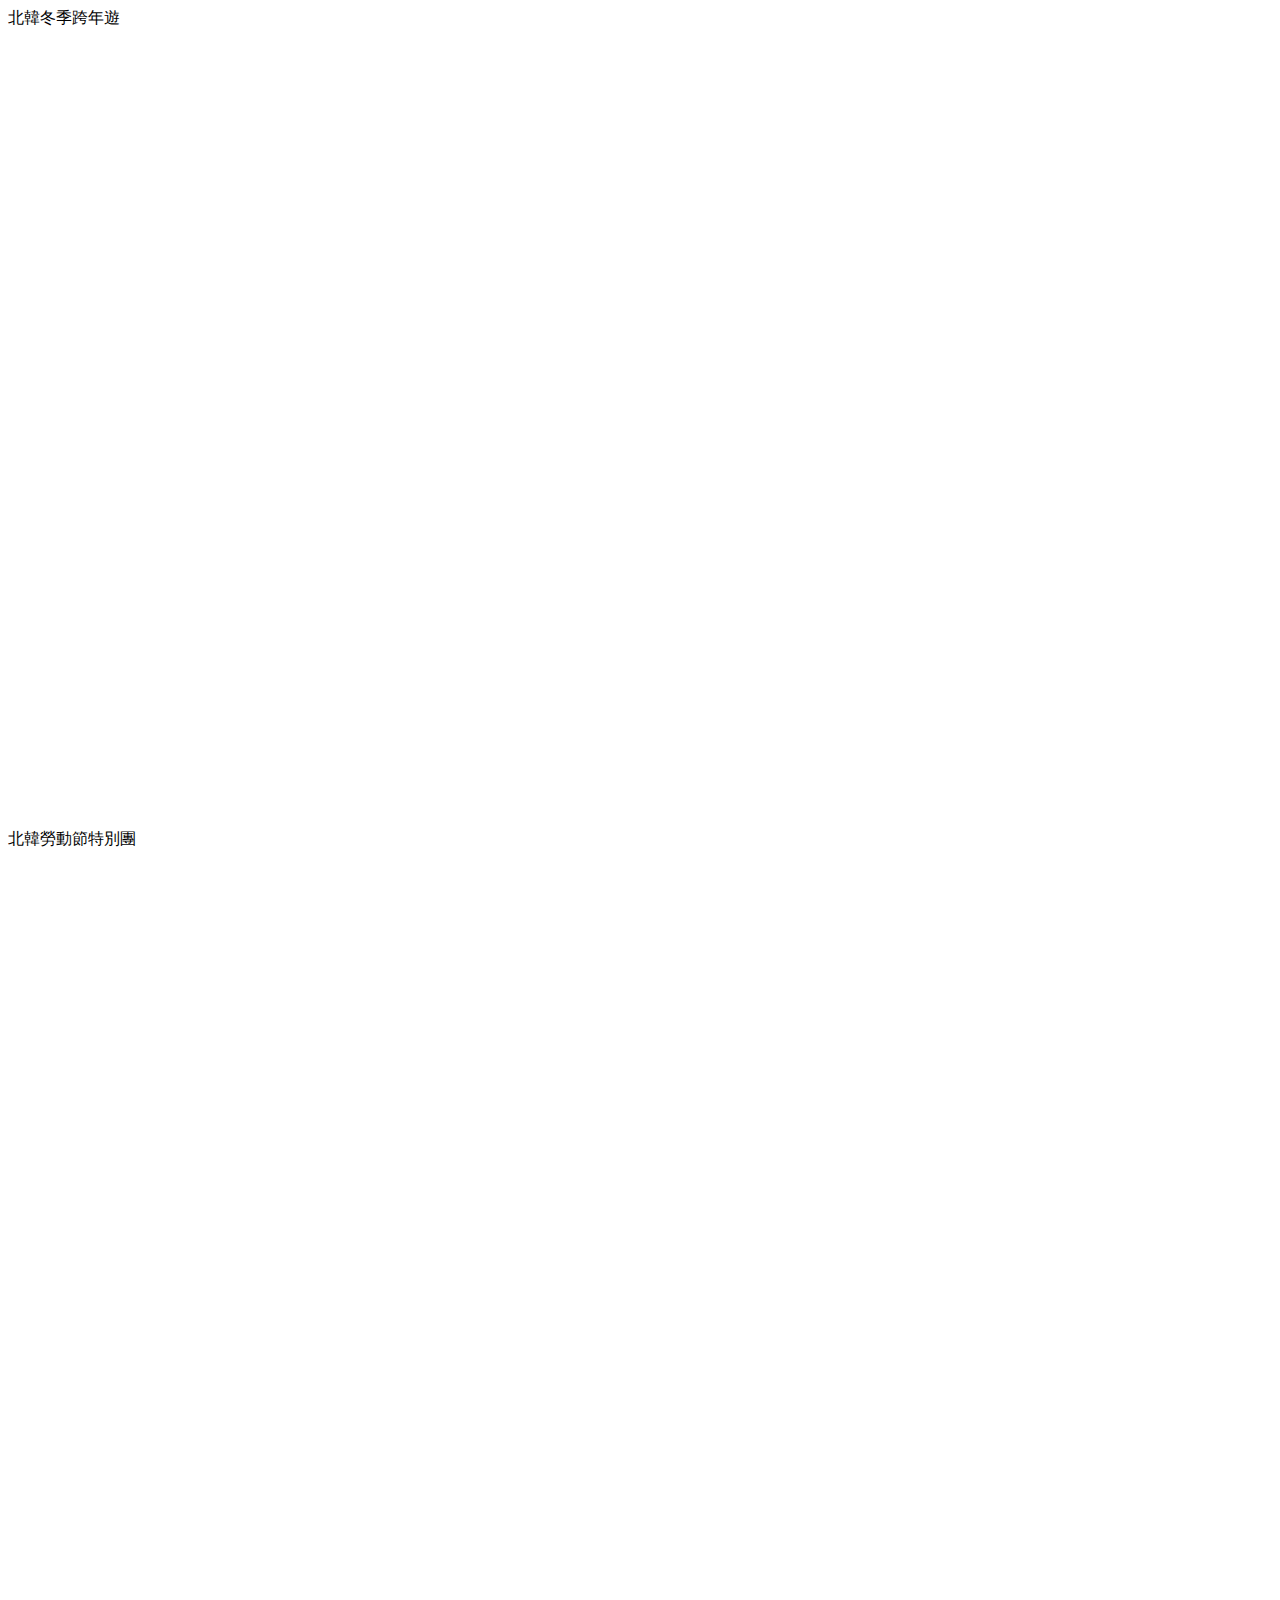
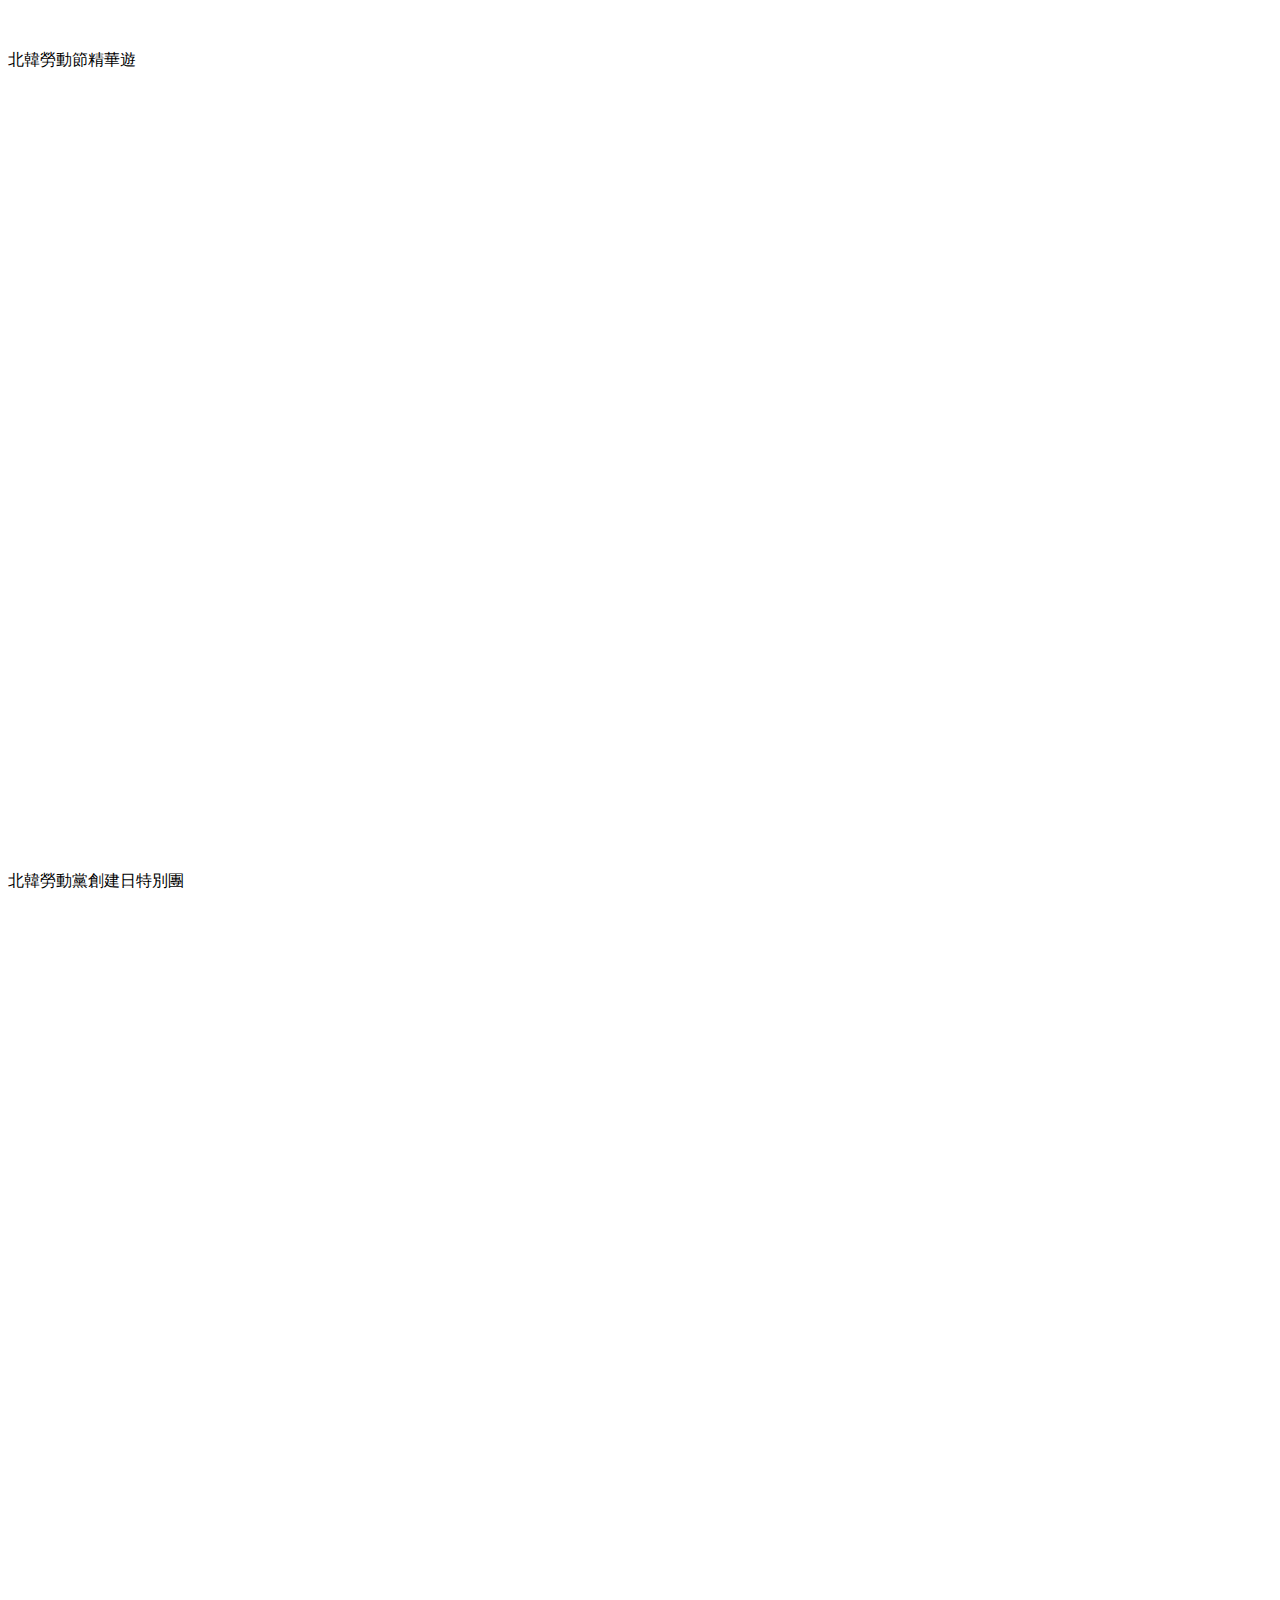
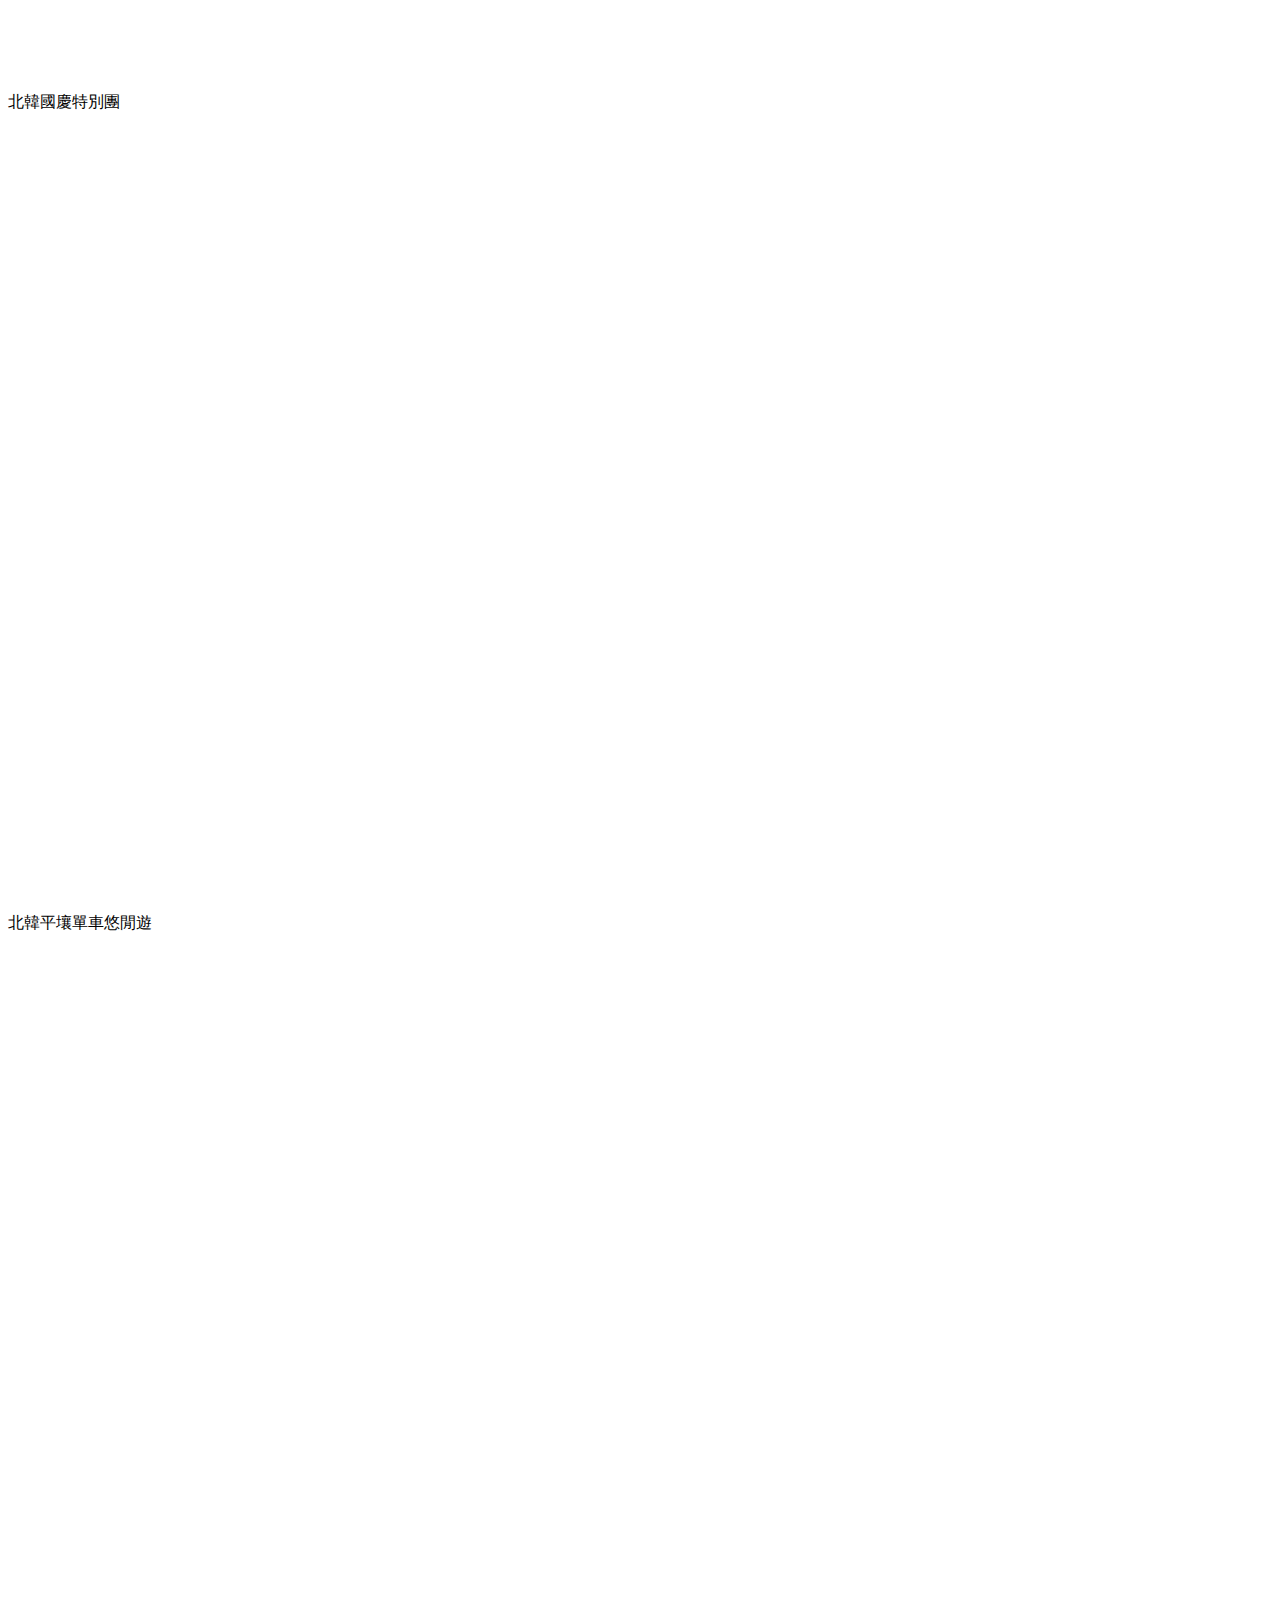
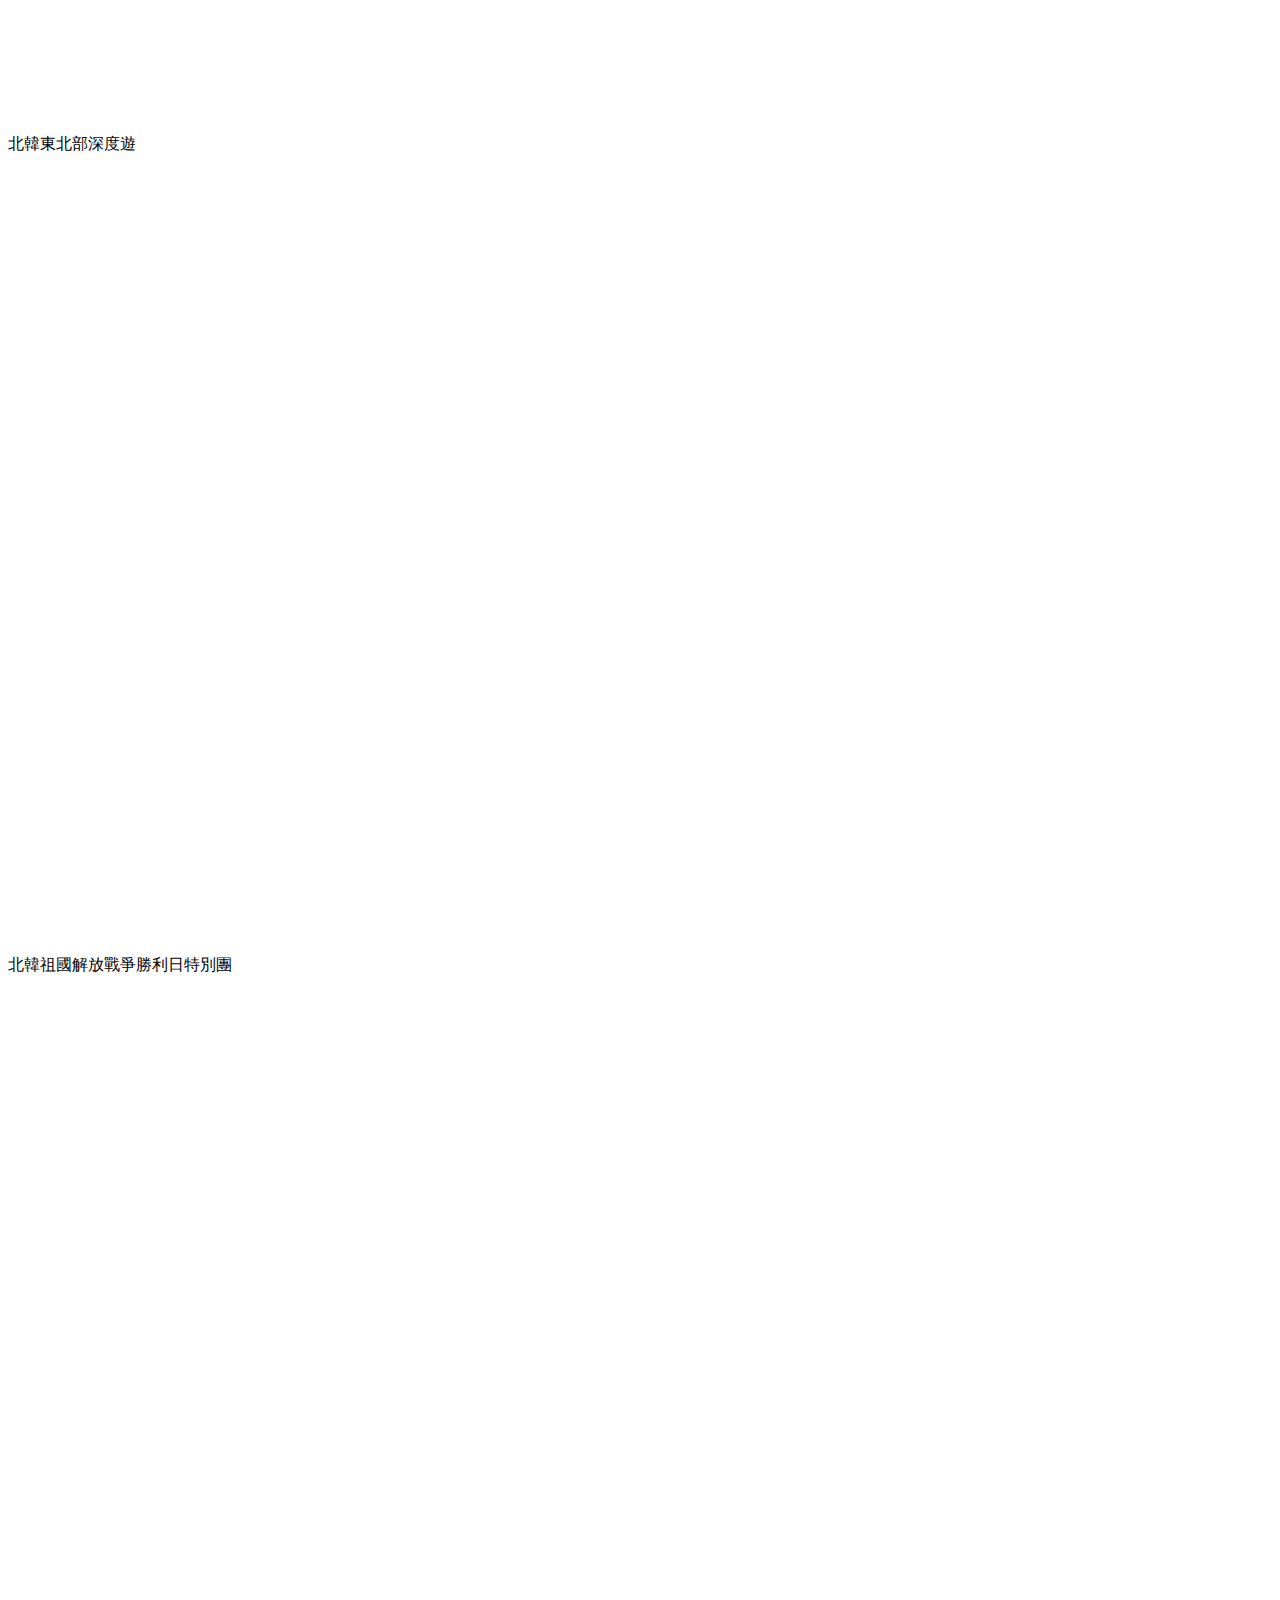
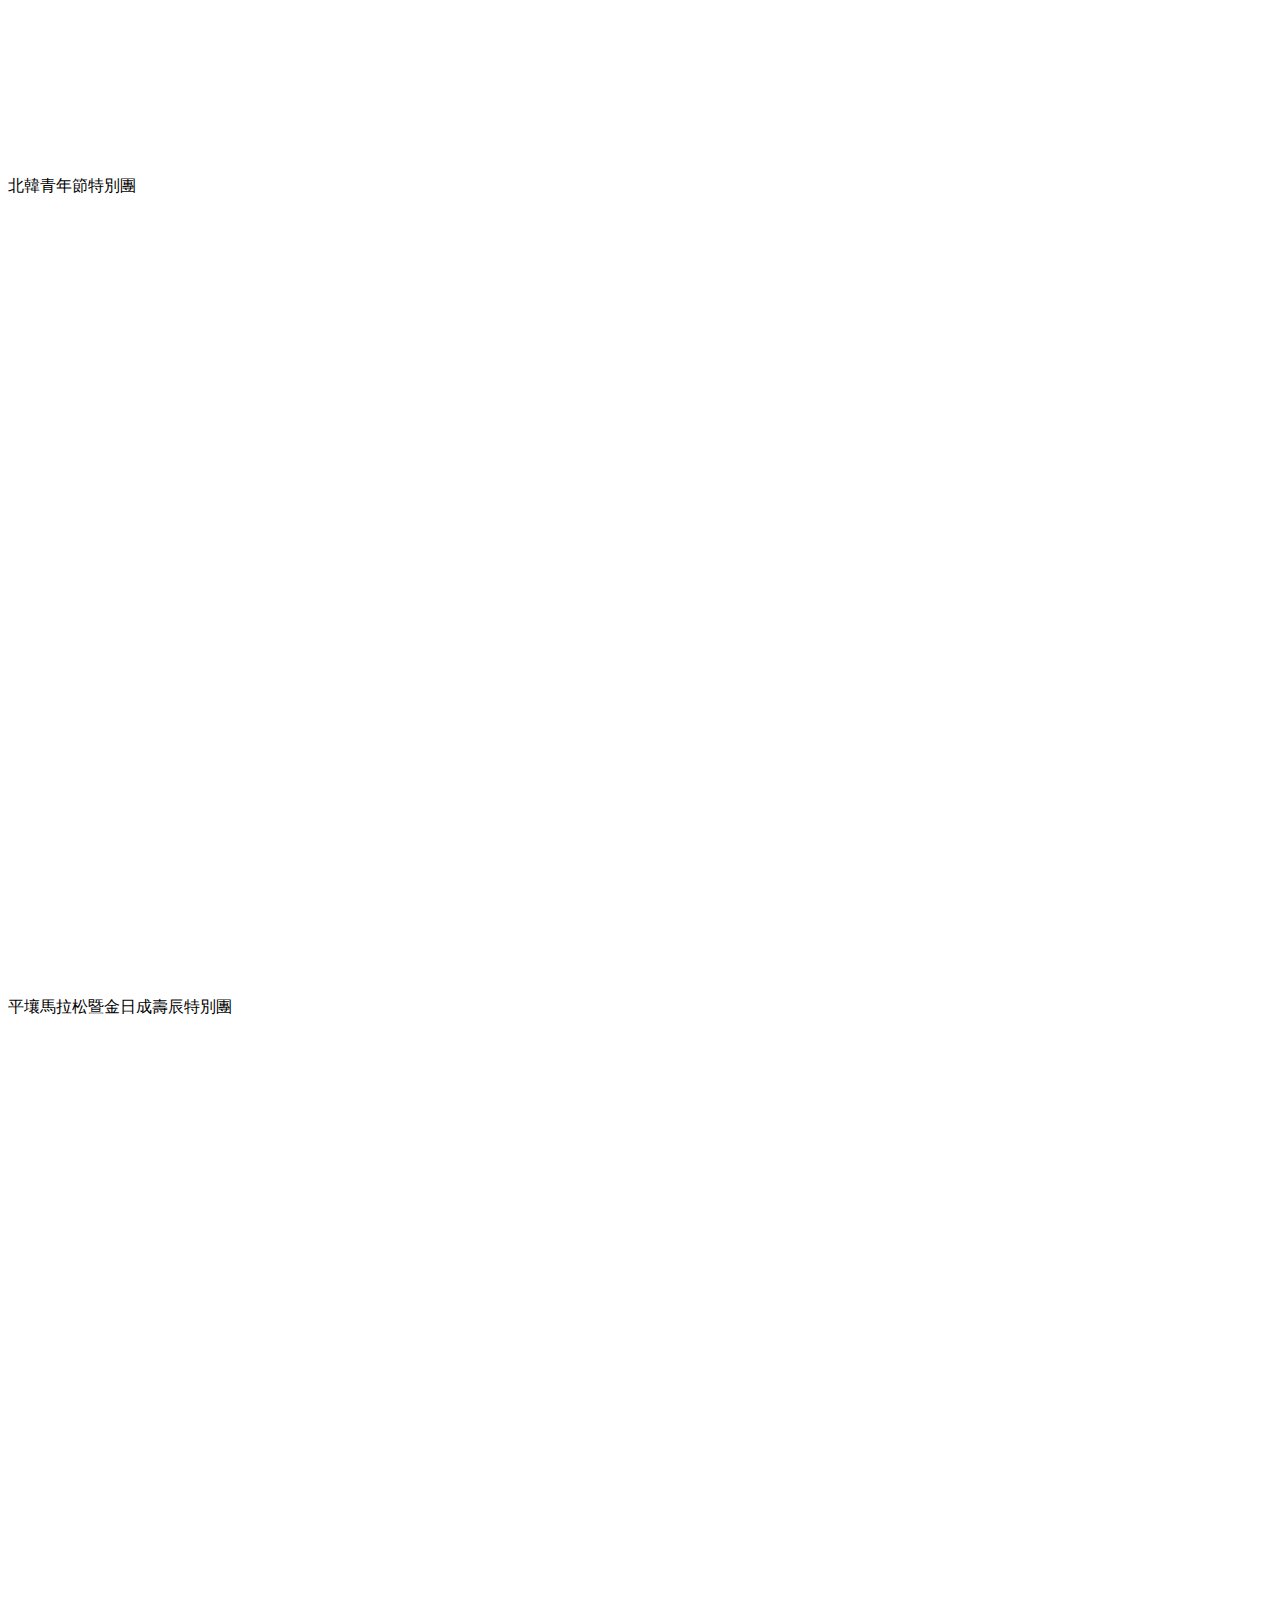
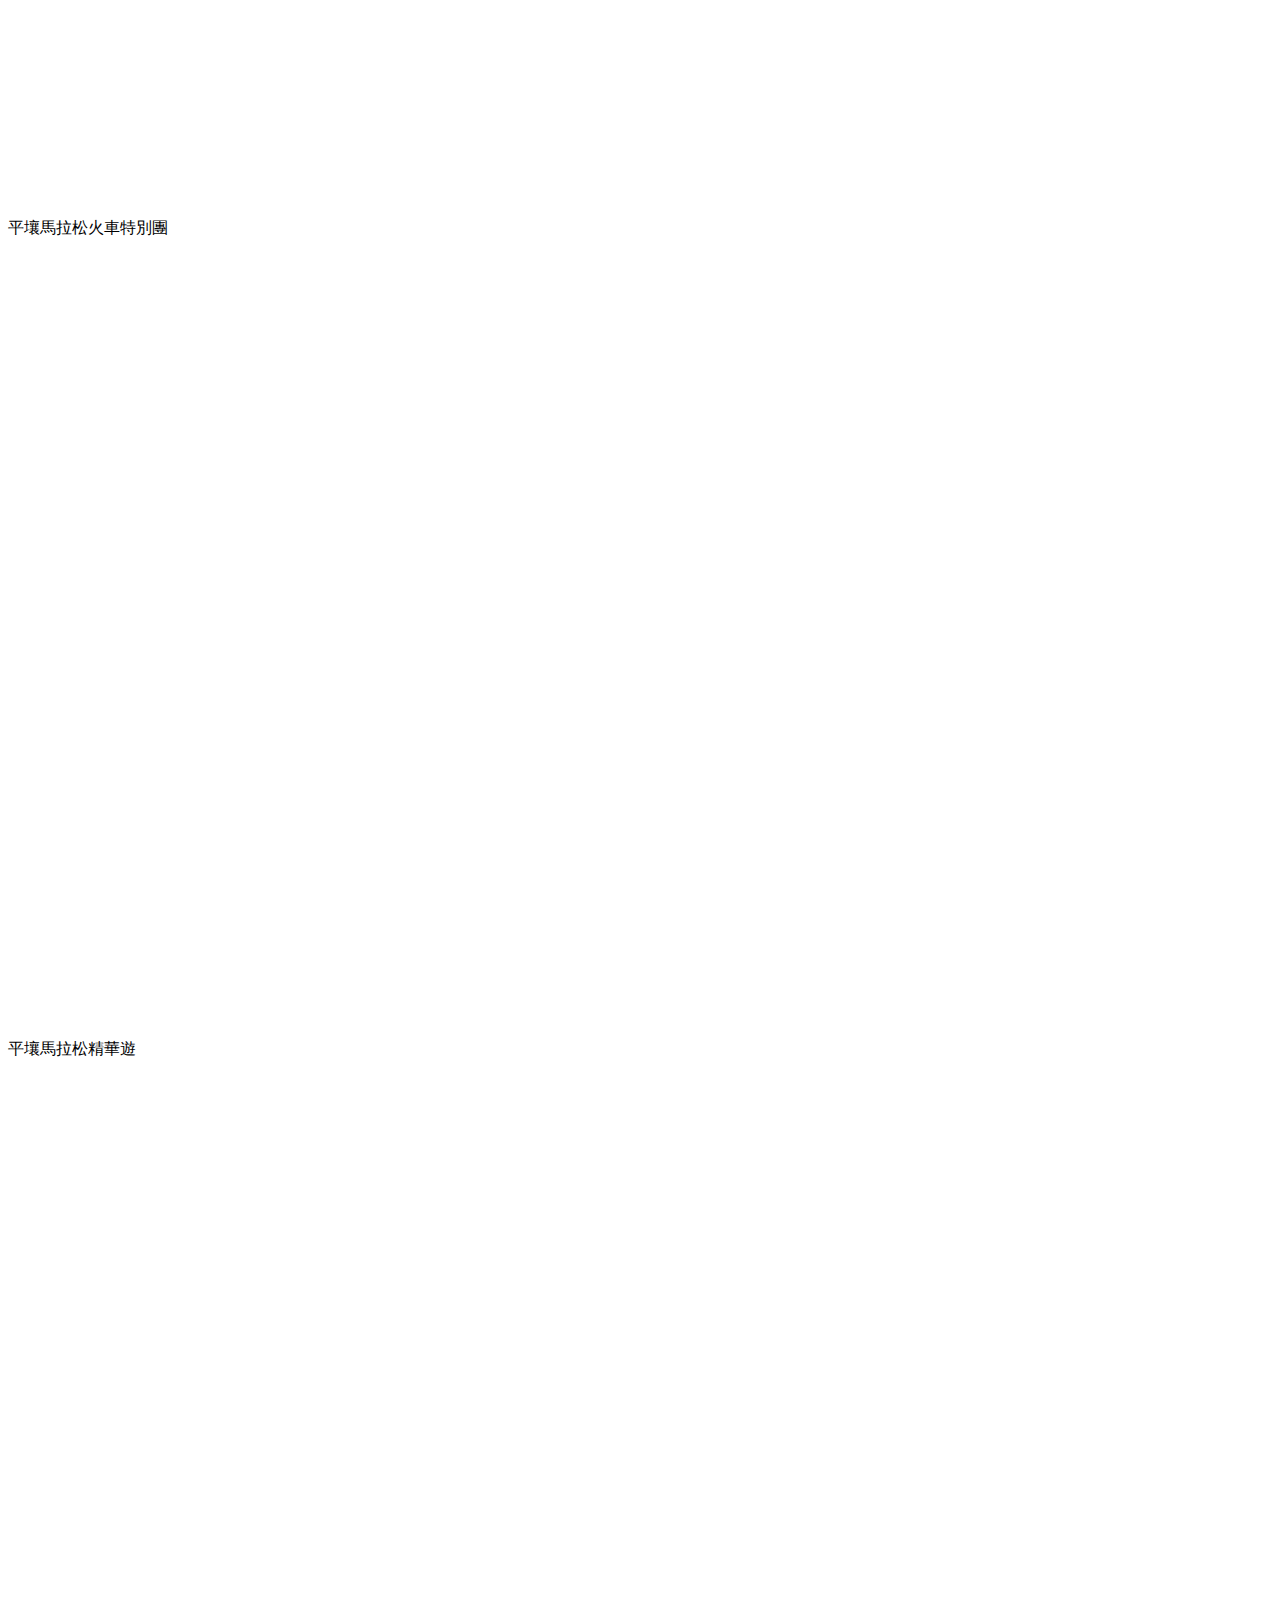
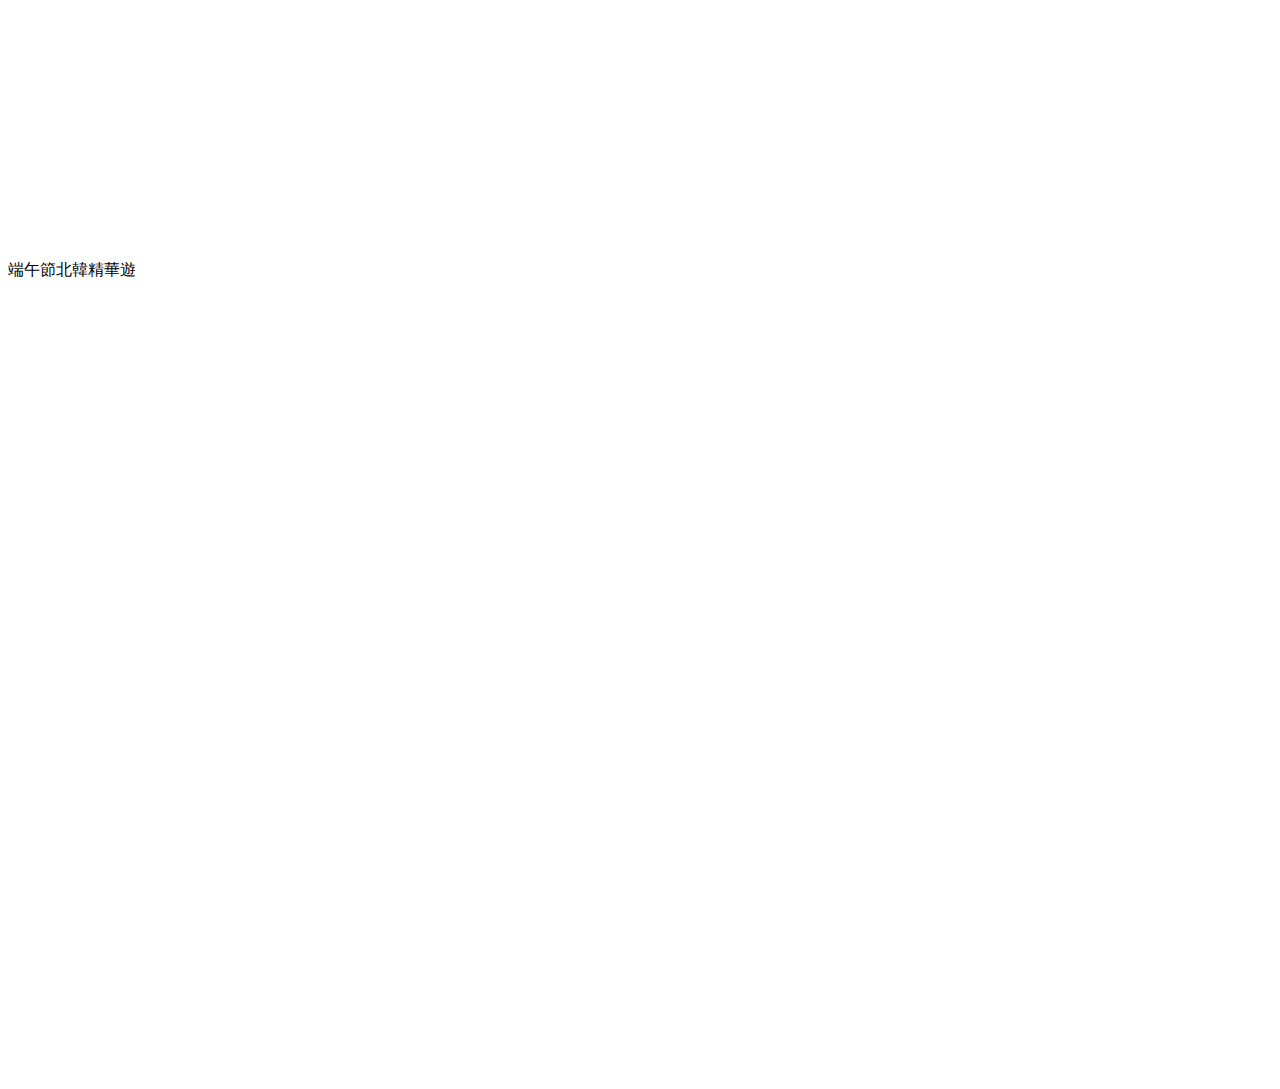
<file: storymap.html>
<html>
<head>
<title>story map</title>
</head>

<body>

北韓冬季跨年遊
<div>
<iframe src="https://uploads.knightlab.com/storymapjs/24fa074182b965318227f078e16462a3/bei-han-dong-ji-kua-nian-you/draft.html" frameborder="0" width="100%" height="800"></iframe>
</div>

北韓勞動節特別團
<div>
<iframe src="https://uploads.knightlab.com/storymapjs/24fa074182b965318227f078e16462a3/bei-han-lao-dong-jie-te-bie-tuan/draft.html" frameborder="0" width="100%" height="800"></iframe>
</div>

北韓勞動節精華遊
<div>
<iframe src="https://uploads.knightlab.com/storymapjs/24fa074182b965318227f078e16462a3/northkorea/draft.html" frameborder="0" width="100%" height="800"></iframe>
</div>

北韓勞動黨創建日特別團
<div>
<iframe src="https://uploads.knightlab.com/storymapjs/24fa074182b965318227f078e16462a3/bei-han-lao-dong-dang-chuang-jian-ri-te-bie-tuan/draft.html" frameborder="0" width="100%" height="800"></iframe>
</div>

北韓國慶特別團
<div>
<iframe src="https://uploads.knightlab.com/storymapjs/24fa074182b965318227f078e16462a3/bei-han-guo-qing-te-bie-tuan/draft.html" frameborder="0" width="100%" height="800"></iframe>
</div>

北韓平壤單車悠閒遊
<div>
<iframe src="https://uploads.knightlab.com/storymapjs/24fa074182b965318227f078e16462a3/bei-han-ping-rang-dan-che-you-xian-you/draft.html" frameborder="0" width="100%" height="800"></iframe>
</div>

北韓東北部深度遊
<div>
<iframe src="https://uploads.knightlab.com/storymapjs/24fa074182b965318227f078e16462a3/bei-han-dong-bei-bu-shen-du-you/draft.html" frameborder="0" width="100%" height="800"></iframe>
</div>

北韓祖國解放戰爭勝利日特別團
<div>
<iframe src="https://uploads.knightlab.com/storymapjs/24fa074182b965318227f078e16462a3/bei-han-zu-guo-jie-fang-zhan-zheng-sheng-li-ri-te-bie-tuan/draft.html" frameborder="0" width="100%" height="800"></iframe>
</div>

北韓青年節特別團
<div>
<iframe src="https://uploads.knightlab.com/storymapjs/24fa074182b965318227f078e16462a3/bei-han-qing-nian-jie-te-bie-tuan/draft.html" frameborder="0" width="100%" height="800"></iframe>
</div>

平壤馬拉松暨金日成壽辰特別團
<div>
<iframe src="https://uploads.knightlab.com/storymapjs/24fa074182b965318227f078e16462a3/ping-rang-ma-la-song-ji-jin-ri-cheng-shou-chen-te-bie-tuan/draft.html" frameborder="0" width="100%" height="800"></iframe>
</div>

平壤馬拉松火車特別團
<div><iframe src="https://uploads.knightlab.com/storymapjs/24fa074182b965318227f078e16462a3/ping-rang-ma-la-song-huo-che-te-bie-tuan/draft.html" frameborder="0" width="100%" height="800"></iframe>
</div>

平壤馬拉松精華遊
<div>
<iframe src="https://uploads.knightlab.com/storymapjs/24fa074182b965318227f078e16462a3/ping-rang-ma-la-song-jing-hua-you-1/draft.html" frameborder="0" width="100%" height="800"></iframe>
</div>

端午節北韓精華遊
<div>
<iframe src="https://uploads.knightlab.com/storymapjs/24fa074182b965318227f078e16462a3/ping-rang-ma-la-song-jing-hua-you/draft.html" frameborder="0" width="100%" height="800"></iframe></div>

</body>
</html>
</file>
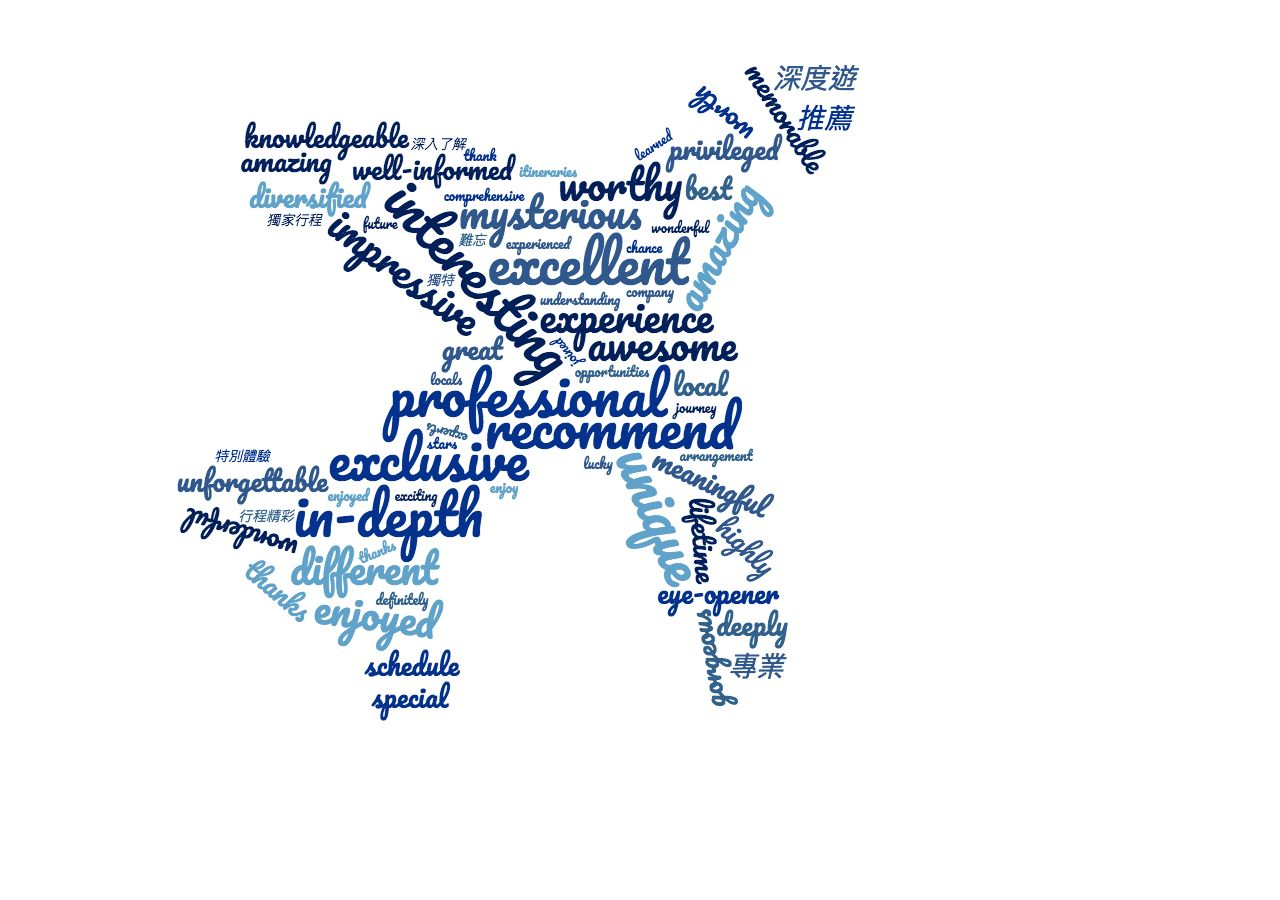
<file: wordcloud.html>
<!DOCTYPE html>
<html>

<head>
    <!-- This Word Cloud was created at http://WordClouds.com -->
    <title>Word Cloud</title>
</head>

<body style="margin:0">
    <div> <img alt="Word Cloud" src="img/wordcloud.jpg" usemap="#wordCloudMap"></div>
    <map name="wordCloudMap">
<area shape="rect" alt="32" href="https://www.facebook.com/apple.lo/posts/10211654078012426:0" coords="456,232,488,248" target="wordcloud">
<area shape="rect" alt="32" href="https://www.facebook.com/him.chan.79/posts/10154763248848949:0" coords="424,272,456,288" target="wordcloud">
<area shape="rect" alt="60" href="https://www.facebook.com/yukiyukiyukihui/posts/10154829661588622:0" coords="408,136,468,152" target="wordcloud">
<area shape="rect" alt="60" href="https://www.facebook.com/woodykaka/posts/10154815486281276:0" coords="236,508,296,524" target="wordcloud">
<area shape="rect" alt="60" href="https://www.facebook.com/apple.lo/posts/10211654078012426:0" coords="212,448,272,464" target="wordcloud">
<area shape="rect" alt="60" href="https://www.facebook.com/ringovista/posts/10158098827395355:0" coords="264,212,324,228" target="wordcloud">
<area shape="rect" alt="60" href="https://www.facebook.com/yeehan.chow/posts/1483765894983802:0" coords="796,104,856,132" target="wordcloud">
<area shape="rect" alt="60" href="https://www.facebook.com/wcc61514/posts/10154053491318041:0" coords="728,652,788,680" target="wordcloud">
<area shape="rect" alt="88" href="https://www.facebook.com/gcfirst/posts/10157338426025271:0" coords="772,64,860,92" target="wordcloud">
<area shape="rect" alt="52" href="https://www.facebook.com/permalink.php?story_fbid=10153634590651268&id=680261267&substory_index=0" coords="684,172,736,204" target="wordcloud">
<area shape="rect" alt="72" href="https://www.facebook.com/eugene.wong.718/posts/10208940891380713:0" coords="684,84,756,140" target="wordcloud">
<area shape="rect" alt="60" href="https://www.facebook.com/amy.siu.549/posts/10153640005436372:0" coords="672,368,732,400" target="wordcloud">
<area shape="rect" alt="64" href="https://www.facebook.com/ericcc48/posts/10154097152959219:0" coords="440,332,504,376" target="wordcloud">
<area shape="rect" alt="72" href="https://www.facebook.com/amanwithahat/posts/10153913368236190:0" coords="716,608,788,652" target="wordcloud">
<area shape="rect" alt="44" href="https://www.facebook.com/alanwong510/posts/10154356551118311:0" coords="356,540,400,564" target="wordcloud">
<area shape="rect" alt="64" href="https://www.facebook.com/kristytseung/posts/10153728693715806:0" coords="712,516,776,584" target="wordcloud">
<area shape="rect" alt="84" href="https://www.facebook.com/yu20123/posts/10154202706116117:0" coords="368,680,452,724" target="wordcloud">
<area shape="rect" alt="44" href="https://www.facebook.com/permalink.php?story_fbid=10153634590651268&id=680261267&substory_index=0" coords="696,608,740,708" target="wordcloud">
<area shape="rect" alt="100" href="https://www.facebook.com/alfredrenaissance/posts/10206448474957491:0" coords="364,648,464,680" target="wordcloud">
<area shape="rect" alt="40" href="https://www.facebook.com/leochengcf/posts/10153367709091216:0" coords="680,496,720,588" target="wordcloud">
<area shape="rect" alt="64" href="https://www.facebook.com/king.chan.1044/posts/10157370527090232:0" coords="648,216,712,240" target="wordcloud">
<area shape="rect" alt="84" href="https://www.facebook.com/ben.chan.1447/posts/1193275200734759:0" coords="744,64,828,176" target="wordcloud">
<area shape="rect" alt="128" href="https://www.facebook.com/connielaibaby/posts/10154133437392457:0" coords="648,452,776,520" target="wordcloud">
<area shape="rect" alt="120" href="https://www.facebook.com/albert.ch.lai/posts/10153675540766256:0" coords="664,132,784,176" target="wordcloud">
<area shape="rect" alt="124" href="https://www.facebook.com/tat.t.yeung/posts/10154003368707515:0" coords="656,588,780,620" target="wordcloud">
<area shape="rect" alt="124" href="https://www.facebook.com/tat.t.yeung/posts/10154003368707515:0" coords="248,180,372,220" target="wordcloud">
<area shape="rect" alt="156" href="https://www.facebook.com/9ason/posts/10210718228890587:0" coords="176,464,332,508" target="wordcloud">
<area shape="rect" alt="168" href="https://www.facebook.com/permalink.php?story_fbid=10153634590651268&id=680261267&substory_index=0" coords="244,120,412,164" target="wordcloud">
<area shape="rect" alt="168" href="https://www.facebook.com/tat.t.yeung/posts/10154003368707515:0" coords="352,152,520,192" target="wordcloud">
<area shape="rect" alt="128" href="https://www.facebook.com/amy.siu.549/posts/10153640005436372:0" coords="556,160,684,220" target="wordcloud">
<area shape="rect" alt="152" href="https://www.facebook.com/permalink.php?story_fbid=647307298784076&id=100005144345025&substory_index=0" coords="588,340,740,364" target="wordcloud">
<area shape="rect" alt="48" href="https://www.facebook.com/ALeungMac/posts/655272091315895:0" coords="324,484,372,508" target="wordcloud">
<area shape="rect" alt="92" href="https://www.facebook.com/lkh0201/posts/10155079183351040:0" coords="240,152,332,188" target="wordcloud">
<area shape="rect" alt="152" href="https://www.facebook.com/albert.ch.lai/posts/10153675540766256:0" coords="288,544,440,600" target="wordcloud">
<area shape="rect" alt="184" href="https://www.facebook.com/connielaibaby/posts/10154133437392457:0" coords="460,192,644,248" target="wordcloud">
<area shape="rect" alt="176" href="https://www.facebook.com/leochengcf/posts/10153367709091216:0" coords="540,300,716,352" target="wordcloud">
<area shape="rect" alt="152" href="https://www.facebook.com/permalink.php?story_fbid=10153634590651268&id=680261267&substory_index=0" coords="324,208,476,336" target="wordcloud">
<area shape="rect" alt="76" href="https://www.facebook.com/heiman.yuen.9/posts/10155641025378662:0" coords="616,452,692,588" target="wordcloud">
<area shape="rect" alt="192" href="https://www.facebook.com/wanpokungchu.wanpo/posts/1255401551178324:0" coords="292,484,484,564" target="wordcloud">
<area shape="rect" alt="204" href="https://www.facebook.com/dennis.lau.90/posts/10157105423680012:0" coords="488,232,692,288" target="wordcloud">
<area shape="rect" alt="204" href="https://www.facebook.com/kristytseung/posts/10153728693715806:0" coords="328,428,532,484" target="wordcloud">
<area shape="rect" alt="260" href="https://www.facebook.com/chsham/posts/10157300884315084:0" coords="484,396,744,452" target="wordcloud">
<area shape="rect" alt="180" href="https://www.facebook.com/alfredrenaissance/posts/10206448474957491:0" coords="384,180,564,388" target="wordcloud">
<area shape="rect" alt="292" href="https://www.facebook.com/tat.t.yeung/posts/10154003368707515:0" coords="380,364,672,444" target="wordcloud">
</map>
</body>

</html>
</file>
